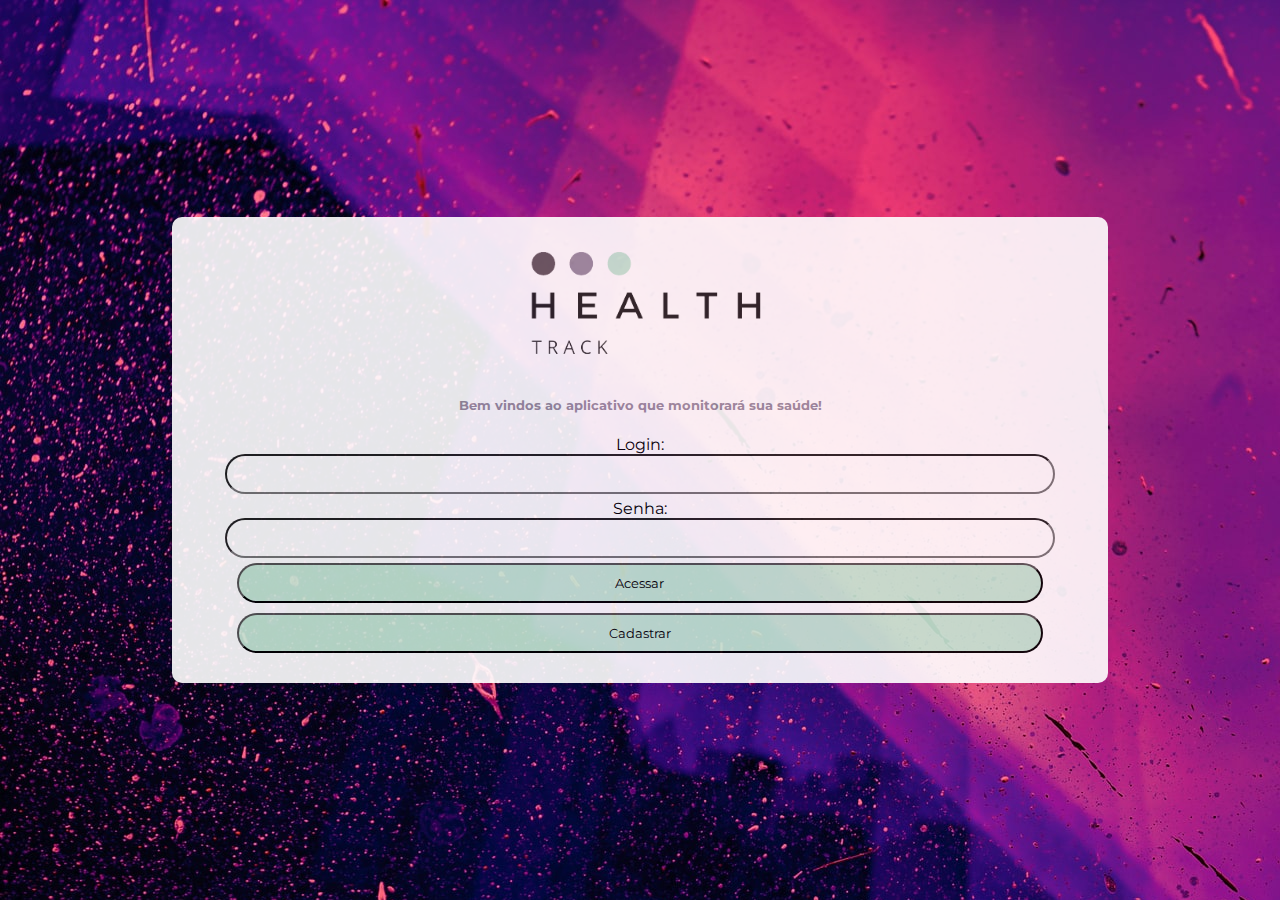
<file: login.html>
<!DOCTYPE html>
<html lang="pt-br">

<head>
    <meta charset="UTF-8">
    <meta http-equiv="X-UA-Compatible" content="IE=edge">
    <meta name="viewport" content="width=device-width, initial-scale=1.0">
    <title>Login Health Track</title>
    <link rel="shortcut icon" href="image/favicon.ico" type="image/x-icon">
    <link rel="stylesheet" type="text/css" href="style.css" title="estilos">
    <link rel="preconnect" href="https://fonts.googleapis.com">
    <link rel="preconnect" href="https://fonts.gstatic.com" crossorigin>
    <link href="https://fonts.googleapis.com/css2?family=Montserrat&display=swap" rel="stylesheet">
    <link href="https://cdn.jsdelivr.net/npm/bootstrap@5.0.2/dist/css/bootstrap.min.css" rel="stylesheet"
        integrity="sha384-EVSTQN3/azprG1Anm3QDgpJLIm9Nao0Yz1ztcQTwFspd3yD65VohhpuuCOmLASjC" crossorigin="anonymous">
</head>

<body>
    <main class="containerlogin">
        <img src="image/health-removebg-preview.png" width="300px">
        <header class="row">
          <h5>Bem vindos ao aplicativo que monitorará sua saúde!</h5>
        </header>
        <article id="login">
            <section class="row">
                <div class="col-sm">
                    <label for="login">Login:</label><br>
                    <input type="email" class="inputlogin">
                </div>

                <div class="col-sm">
                    <label for="senha">Senha:</label><br>
                    <input type="password" class="inputlogin">
                </div>
            </section>
            <section class="row">
                <div class="col-sm">
                    <a href="index.html" rel="next" target="_self"><button type="submit"
                            class="btnmenu">Acessar</button></a>
                </div>
                <div class="col-sm">
                    <a href="register.html" rel="next" target="_self"><button type="submit"
                            class="btnmenu">Cadastrar</button></a>
                </div>
            </section>
        </article>
    </main>
    <script src="https://cdn.jsdelivr.net/npm/bootstrap@5.0.0-beta3/dist/js/bootstrap.bundle.min.js"
        integrity="sha384-JEW9xMcG8+pH31jmWH6WWP0WintQrMb4s7ZOdauHnUtxwoG2vI5DkLtS3qm9Ekf"
        crossorigin="anonymous"></script>
</body>

</html>
</file>
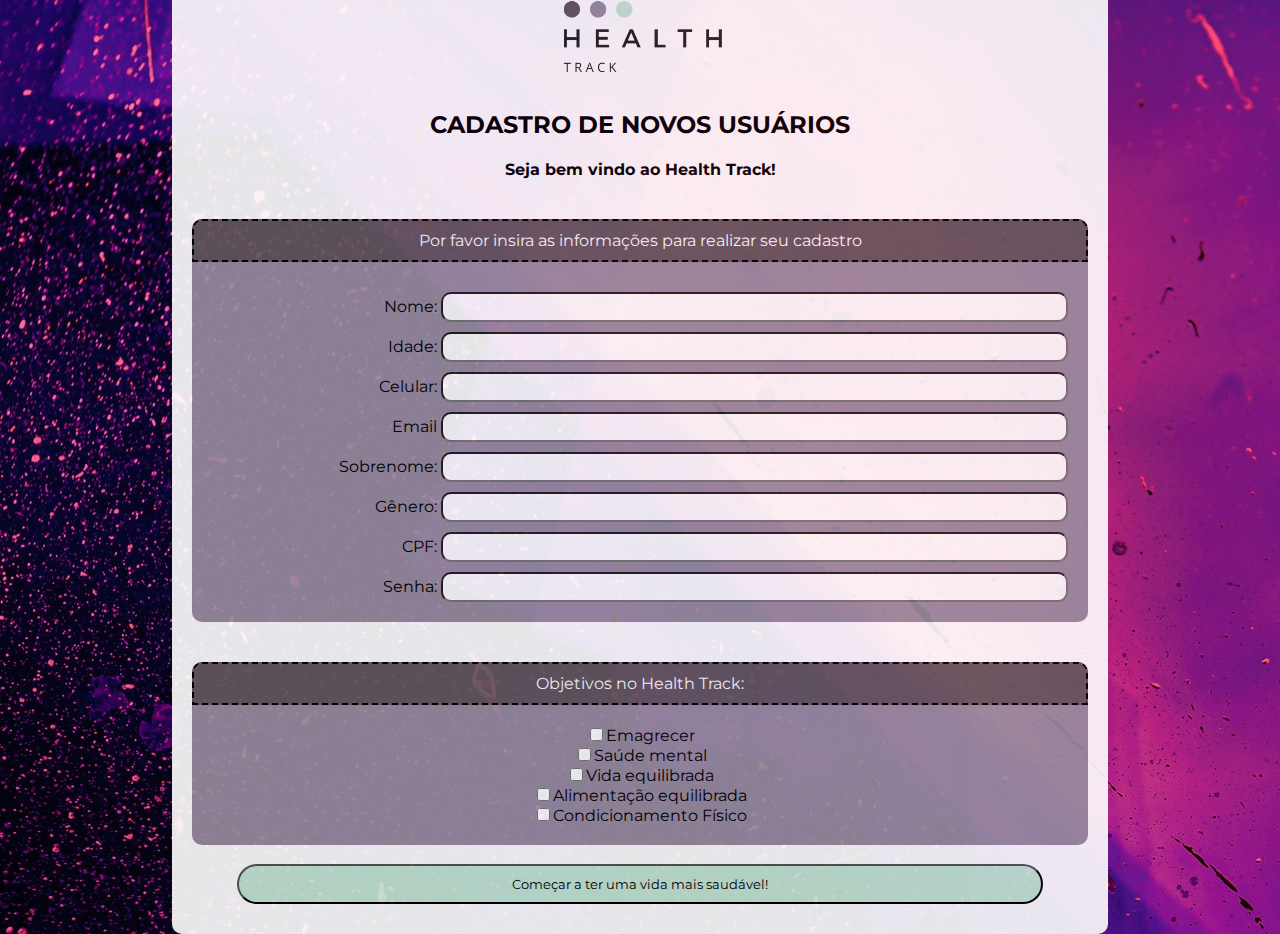
<file: register.html>
<!DOCTYPE html>
<html lang="pt-br">

<head>
    <meta charset="UTF-8">
    <meta http-equiv="X-UA-Compatible" content="IE=edge">
    <link rel="stylesheet" type="text/css" href="style.css" title="estilos">
    <link rel="shortcut icon" href="image/favicon.ico" type="image/x-icon">
    <meta name="viewport" content="width=device-width, initial-scale=1.0">
    <link rel="preconnect" href="https://fonts.googleapis.com">
    <link rel="preconnect" href="https://fonts.gstatic.com" crossorigin>
    <link href="https://fonts.googleapis.com/css2?family=Montserrat&display=swap" rel="stylesheet">
    <link href="https://cdn.jsdelivr.net/npm/bootstrap@5.0.2/dist/css/bootstrap.min.css" rel="stylesheet"
        integrity="sha384-EVSTQN3/azprG1Anm3QDgpJLIm9Nao0Yz1ztcQTwFspd3yD65VohhpuuCOmLASjC" crossorigin="anonymous">
    <title>Cadastro Health Track</title>
</head>

<body>
    <main class="containerlogin">
        <header class="row">
            <div class="col-sm-4">
                <img src="image/health.png" height="100px">
            </div>
            <div class="col-sm-8">
                <h2>CADASTRO DE NOVOS USUÁRIOS</h2>
                <h4>Seja bem vindo ao Health Track!</h4>
            </div>
        </header>
        <article class="form">
            <header class="desc">
                Por favor insira as informações para realizar seu cadastro
            </header>
            <section class="row">
                <div class="col-sm-5">
                    <label for="nome">Nome:</label>
                    <input type="text" class="textboxid"><br>
                    <label for="idade">Idade:</label>
                    <input type="number" class="textboxid"><br>
                    <label for="celular">Celular:</label>
                    <input type="text" class="textboxid"><br>
                    <label for="email">Email</label>
                    <input type="email" class="textboxid"><br>
                </div>
                <div class="col-sm-1"></div>
                <div class="col-sm-5">
                    <label for="sobrenome">Sobrenome:</label>
                    <input type="text" class="textboxid"><br>
                    <label for="genero">Gênero:</label>
                    <input list="gender" name="genero" class="textboxid">
                    <datalist id="gender">
                        <option value="Feminino">Feminino</option>
                        <option value="Masculino">Masculino</option>
                        <option value="Gênero neutro">Gênero neutro</option>
                        <option value="Não-binário">Não-binário</option>
                        <option value="Não está listado">Não está listado</option>
                        <option value="Prefiro não dizer">Prefiro não dizer</option>
                    </datalist><br>
                    <label for="cpf">CPF:</label>
                    <input type="text" class="textboxid"><br>
                    <label for="senha">Senha:</label>
                    <input type="password" class="textboxid">
                </div>
                <div class="col-sm-1"></div>
            </section>
        </article>

        <article class="form">
            <header class="desc">
                <label for="objetivos"></label>Objetivos no Health Track: </label>
            </header>
            <section class="row">
                <div class="col-sm">
                    <input type="checkbox" name="objetivos" value="Emagrecer">Emagrecer
                </div>
                <div class="col-sm">
                    <input type="checkbox" name="objetivos" value="Saúde mental">Saúde mental
                </div>
                <div class="col-sm">
                    <input type="checkbox" name="objetivos" value="Vida equilibrada">Vida equilibrada
                </div>
                <div class="col-sm">
                    <input type="checkbox" name="objetivos" value="Alimentação equilibrada">Alimentação equilibrada
                </div>
                <div class="col-sm">
                    <input type="checkbox" name="objetivos" value="Condicionamento Físico">Condicionamento Físico
                </div>
            </section>
        </article>
        <br>
        <a href="index.html" rel="next" target="_self"><button type="submit" class="btnmenu">Começar a ter uma vida mais
                saudável!</button></a>
    </main>
</body>

</html>
</file>
<file: style.css>
*{
    font-family: 'Montserrat', sans-serif;
    justify-content: center;
    align-items: center;
}

body{
    background-image: url('image/background.jpg');
    height: 100%;
    width: 100%;
    transition: opacity 2s;
}

h5{
    color: #998DA0;
    font-weight: bold;
}

h4{
    text-align: center;
    font-weight: bold;
}

.textboxid{
    border-radius: 10px;
    width: 70%;
    padding: 5px;
    margin-top: 10px;
}

.btnmenu{
    background-color:#c4e7d4;
    border-radius: 20px;
    width: 90%;
    padding: 10px;
    margin-bottom: 10px;
}

.inputlogin{
    border-radius: 20px;
    width: 90%;
    margin-bottom: 5px;
    padding: 10px;
}

.col-sm-5{
  text-align: right;
  padding-right: 20px;
}

.col-sm-3{
    text-align:left;
    display: flex;
    flex-direction: row;
    justify-content: space-evenly;
}

.form{
    margin-top: 40px;
    background-color:#998DA0;
    border-radius: 10px;
    padding-bottom: 20px;
    text-align: center;
}

.containerlogin{
    text-align: center;
    background-color: white;
    border-radius: 10px;
    opacity:0.9;   
    padding: 20px;
    position: absolute;
    height: fit-content;
    width: 70%;
    top:0;
    bottom: 0;
    left: 0;
    right: 0;
    margin: auto;
}

.container{
    text-align: center;
    background-color: white;
    border-radius: 10px;
    opacity:0.9;   
    padding: 20px;
    position: absolute;
    left: 0;
    right: 0;
    margin: auto;
}

.col-4{
    background-color: #998DA0;
    color: white;
    height: 900px;
    flex: inherit;
    max-height: 100%;
    padding: 30px;
}

.col-8{
    padding-top: 20px;
    max-height: 100%;
    height: 100%;
}

nav, footer {
    background-color: #63585E;
    padding: 10px 0;
    color: white;
    text-align: left;
    padding-left: 50px;
    padding-right: 50px;
}

.news{
    padding:20px;
    text-align: left;
}

.desc{
    background-color: #63585E;
    color: white;
    padding: 10px;
    border-top-left-radius: 10px;
    border-top-right-radius: 10px;
    border: 2px dashed #000000;
    margin-bottom: 20px;
}

div#login{
    align-items: center;
    padding: 20px;
    width: 80%;
    height: auto;
    margin: 0 auto;
    position: relative;
}

.bi::before {
    display: inline-block;
    content: "";
    vertical-align: -.125em;
    background-image: url("data:image/svg+xml,<svg viewBox='0 0 16 16' fill='%23333' xmlns='http://www.w3.org/2000/svg'><path fill-rule='evenodd' d='M8 9.5a1.5 1.5 0 1 0 0-3 1.5 1.5 0 0 0 0 3z' clip-rule='evenodd'/></svg>");
    background-repeat: no-repeat;
    background-size: 1rem 1rem;
}
</file>
